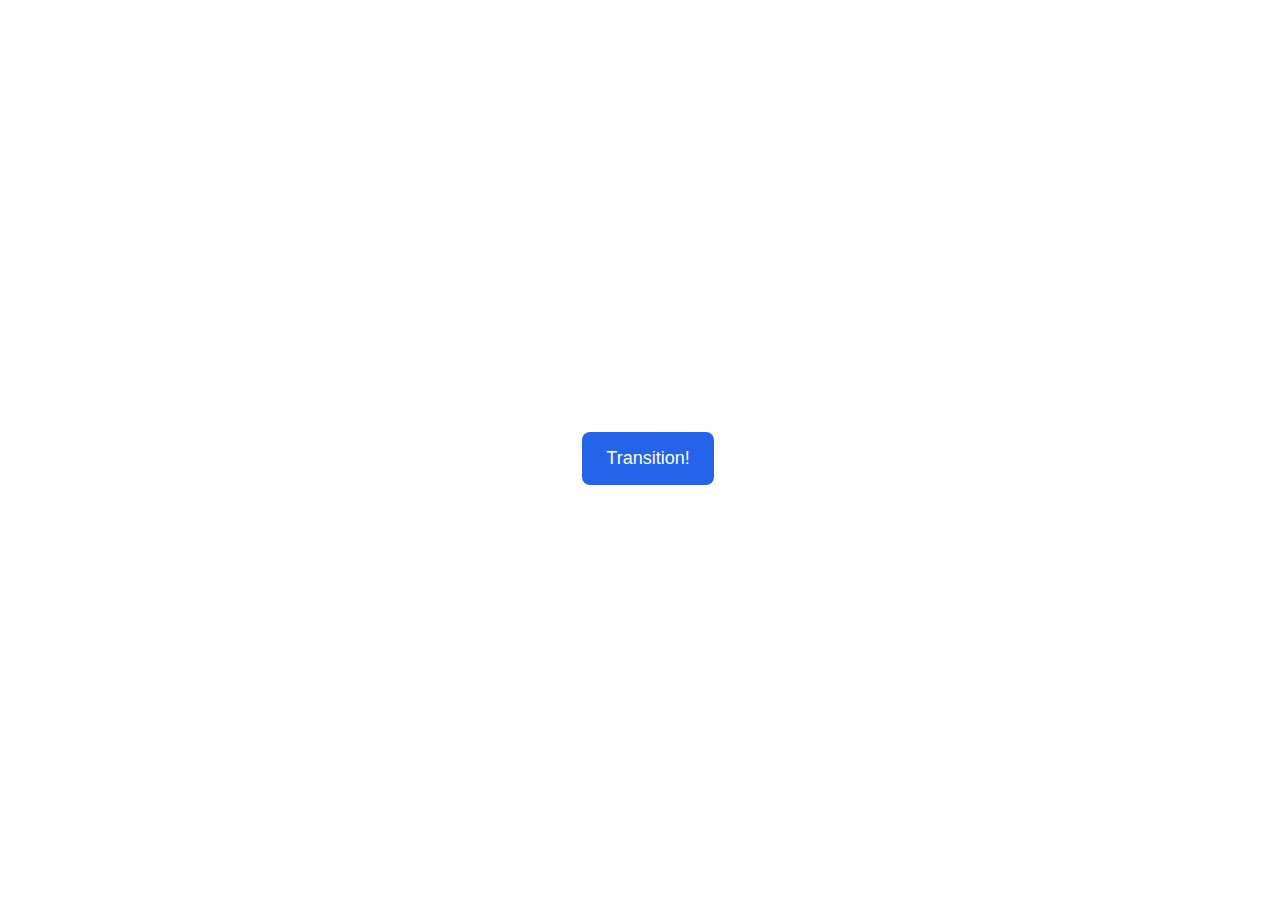
<file: animation/01-button-hover/index.html>
<!DOCTYPE html>
<html lang="en">
  <head>
    <meta charset="UTF-8" />
    <meta http-equiv="X-UA-Compatible" content="IE=edge" />
    <meta name="viewport" content="width=device-width, initial-scale=1.0" />
    <title>Button Hover</title>
    <link rel="stylesheet" href="style.css" />
  </head>
  <body>
    <div id="transition-container">
      <button>Transition!</button>
    </div>
  </body>
</html>
</file>
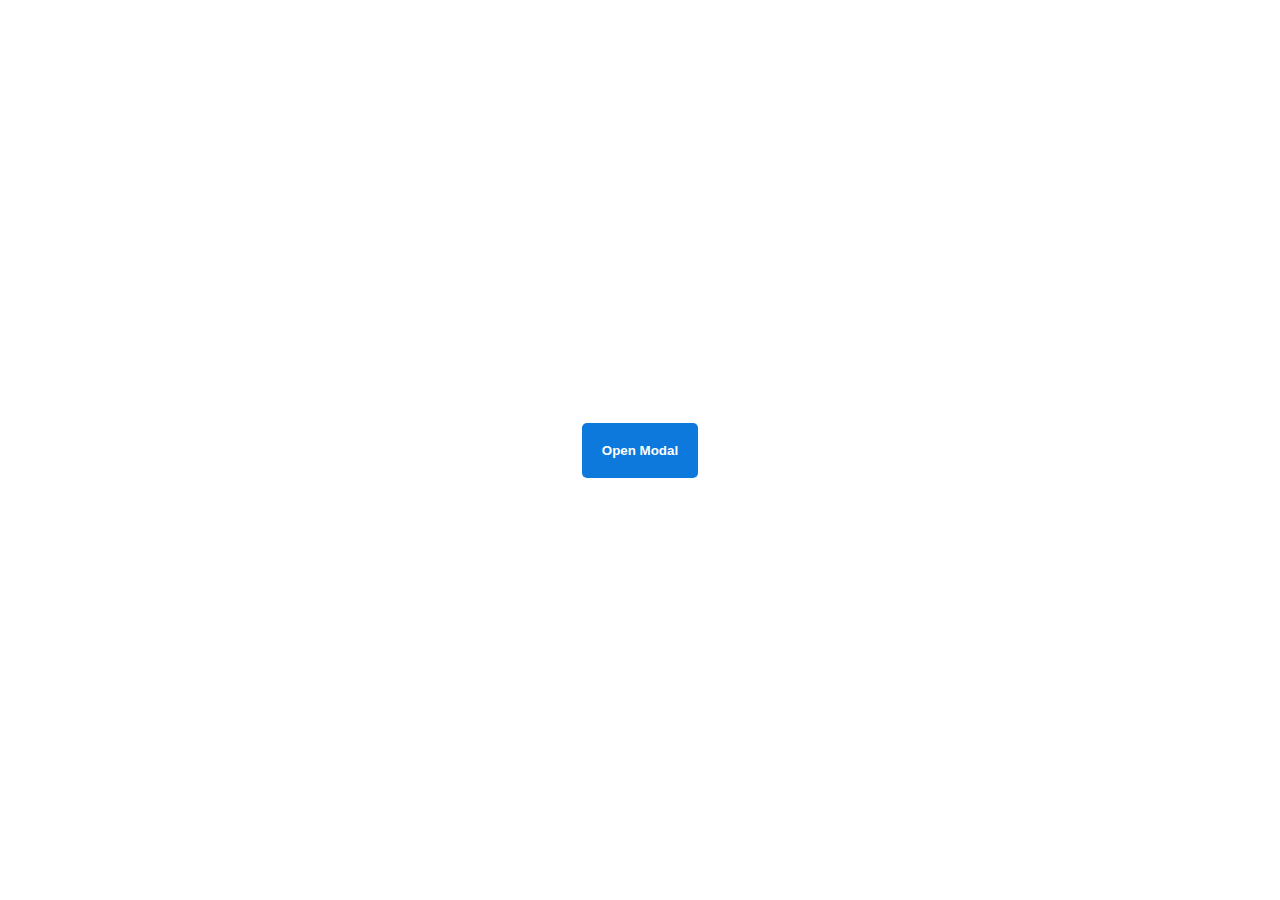
<file: animation/02-pop-up/index.html>
<!DOCTYPE html>
<html lang="en">
  <head>
    <meta charset="UTF-8" />
    <meta http-equiv="X-UA-Compatible" content="IE=edge" />
    <meta name="viewport" content="width=device-width, initial-scale=1.0" />
    <title>Popup</title>
    <link rel="stylesheet" href="style.css" />
  </head>
  <body>
    <div class="backdrop"></div>
    <div class="popup-modal">
      <h1>Look at me!</h1>
      <p>I'm a pop up dialog!</p>
      <button id="close-modal">Close Modal</button>
    </div>
    <div class="button-container">
      <button id="trigger-modal">Open Modal</button>
    </div>
    <script src="script.js"></script>
  </body>
</html>
</file>
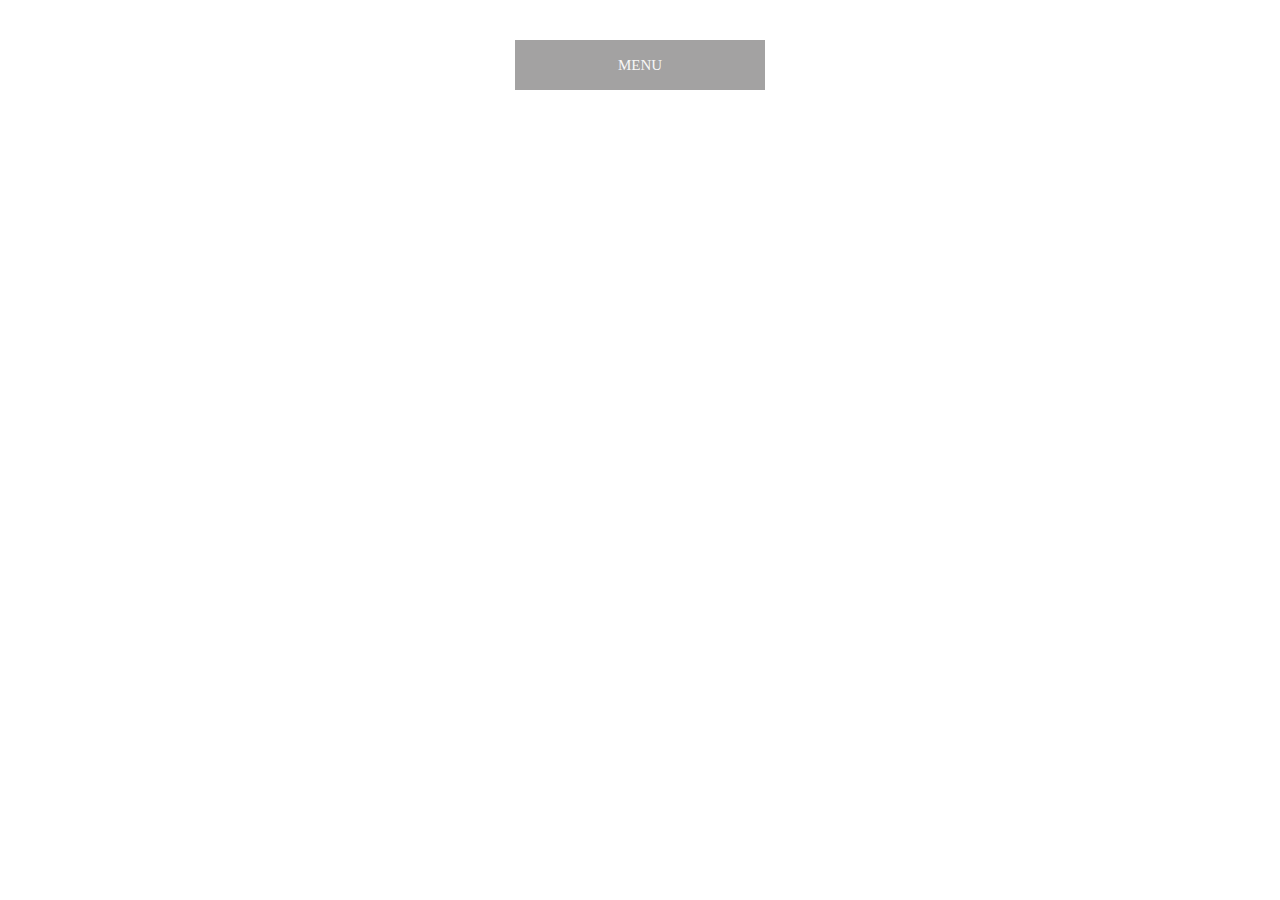
<file: animation/03-dropdown-menu/index.html>
<!DOCTYPE html>
<html lang="en">
  <head>
    <meta charset="UTF-8" />
    <meta http-equiv="X-UA-Compatible" content="IE=edge" />
    <meta name="viewport" content="width=device-width, initial-scale=1.0" />
    <title>Dropdown Menu</title>
    <link rel="stylesheet" href="style.css" />
  </head>
  <body>
    <div class="dropdown-container">
        <div class="menu-title">MENU</div>
        <ul class="dropdown-menu">
            <li>ITEM 1</li>
            <li>ITEM 2</li>
            <li>ITEM 3</li>
            <li>ITEM 4</li>
            <li>ITEM 5</li>
        </ul>
    </div>
    <script src="script.js"></script>
  </body>
</html>
</file>
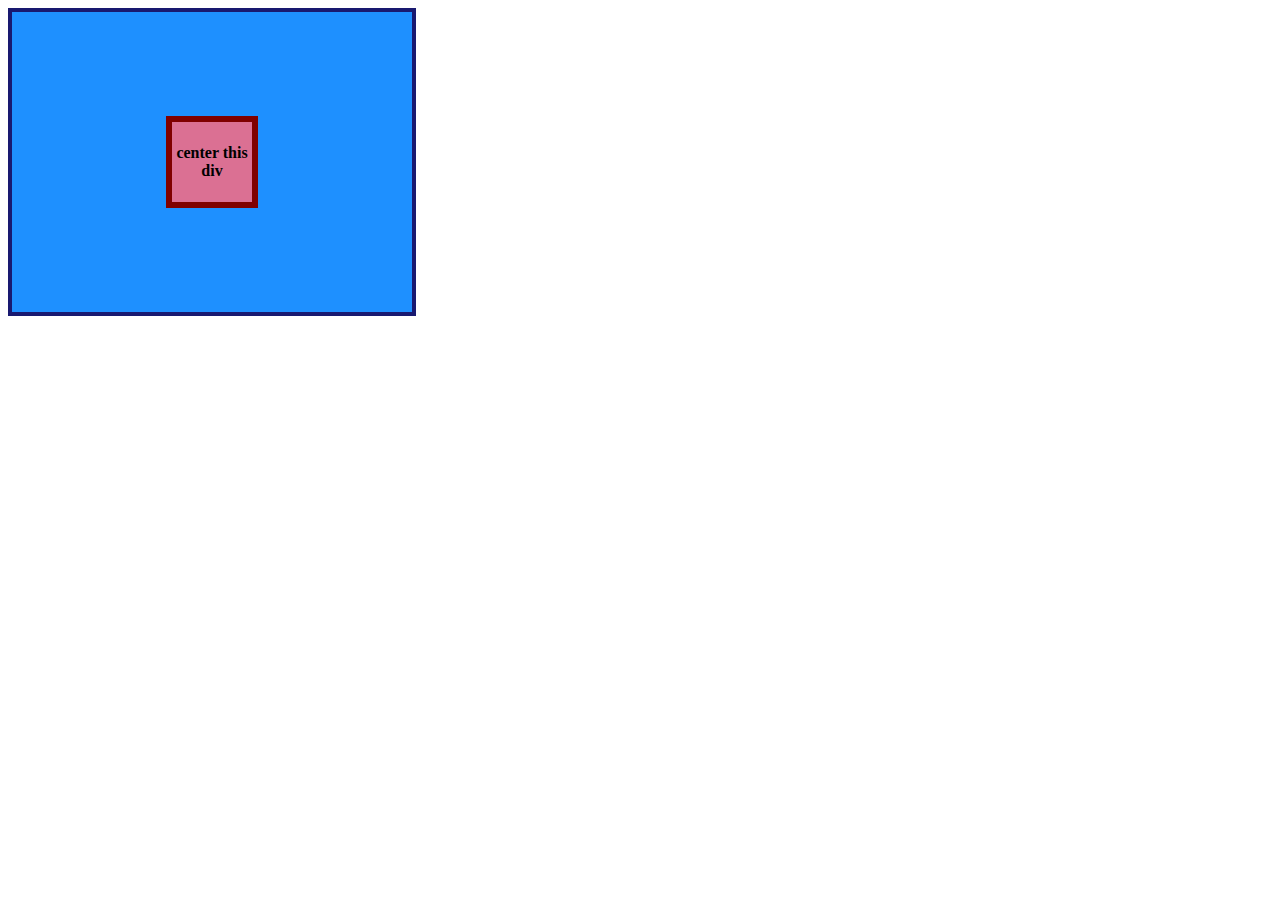
<file: flex/01-flex-center/index.html>
<!DOCTYPE html>
<html lang="en">
  <head>
    <meta charset="UTF-8">
    <meta http-equiv="X-UA-Compatible" content="IE=edge">
    <meta name="viewport" content="width=device-width, initial-scale=1.0">
    <title>CENTER THIS DIV</title>
    <link rel="stylesheet" href="style.css">
  </head>
  <body>
    <div class="container">
      <div class="box">center this div</div>
    </div>
  </body>
</html>
</file>
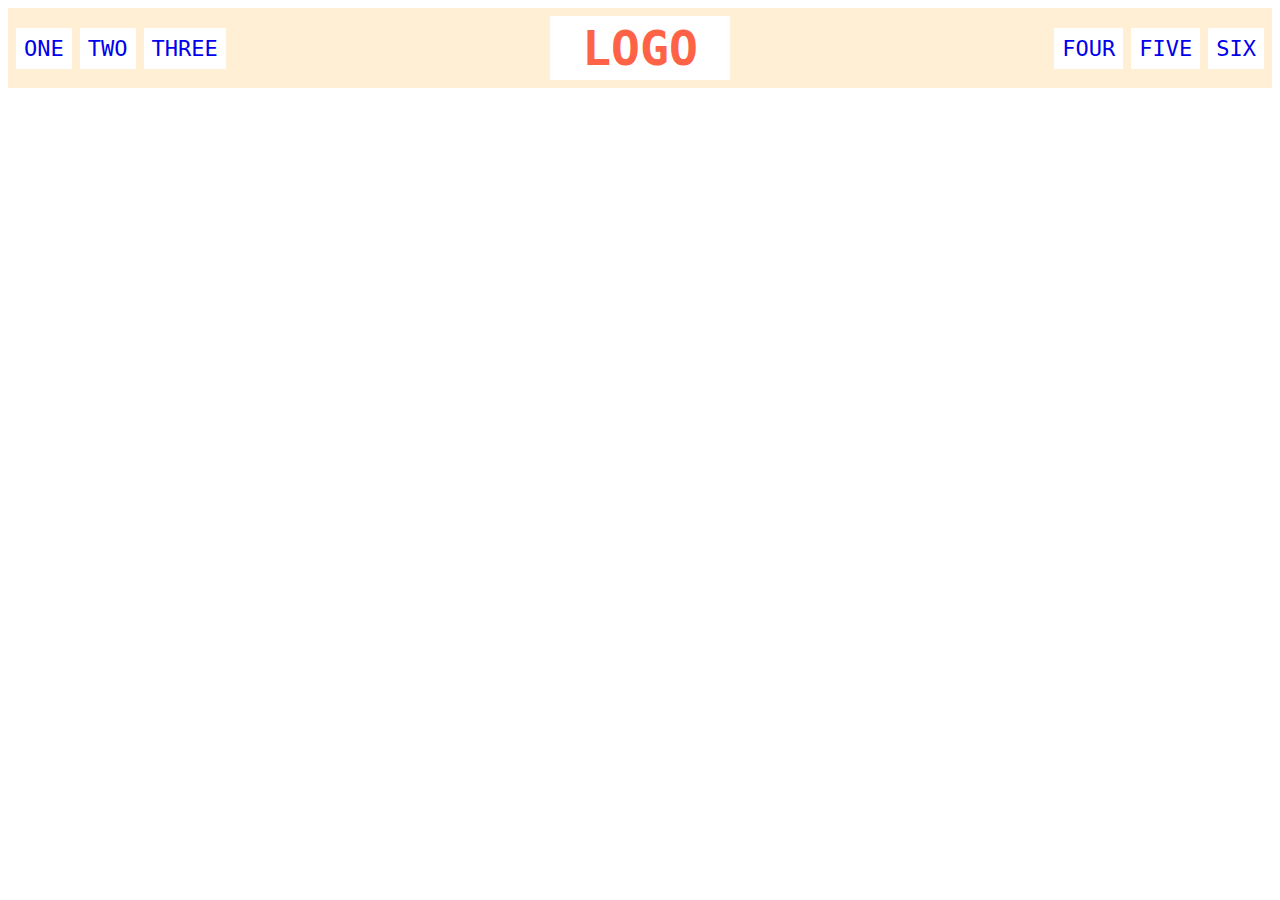
<file: flex/02-flex-header/index.html>
<!DOCTYPE html>
<html lang="en">
  <head>
    <meta charset="UTF-8">
    <meta http-equiv="X-UA-Compatible" content="IE=edge">
    <meta name="viewport" content="width=device-width, initial-scale=1.0">
    <title>Flex Header</title>
    <link rel="stylesheet" href="style.css">
  </head>
  <body>
    <div class="header">
      <div class="left-links">
        <ul>
          <li><a href="#">ONE</a></li>
          <li><a href="#">TWO</a></li>
          <li><a href="#">THREE</a></li>
        </ul>
      </div>
      <div class="logo">LOGO</div>
      <div class="right-links">
        <ul>
          <li><a href="#">FOUR</a></li>
          <li><a href="#">FIVE</a></li>
          <li><a href="#">SIX</a></li>
        </ul>
      </div>
    </div>
  </body>
</html>
</file>
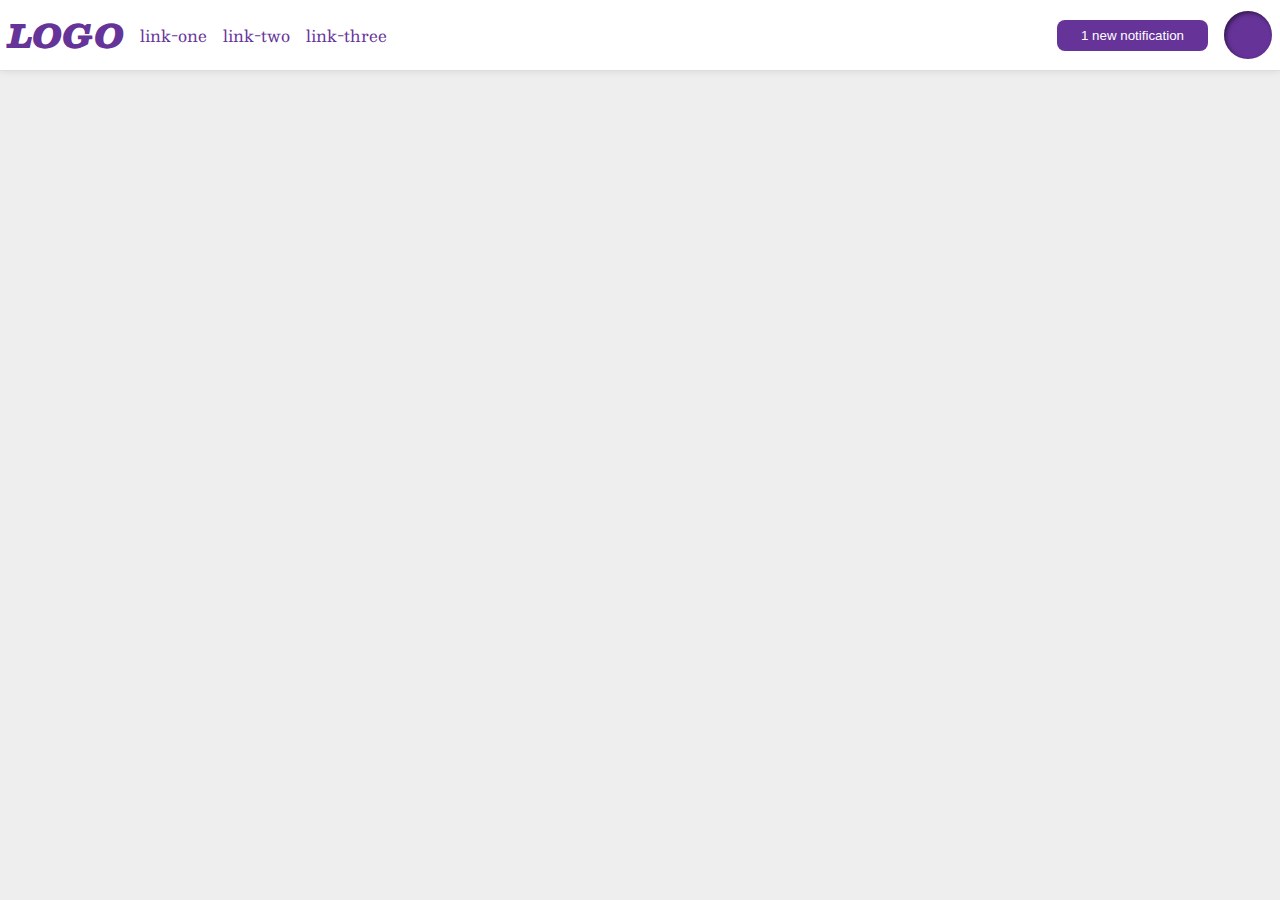
<file: flex/03-flex-header-2/index.html>
<!DOCTYPE html>
<html lang="en">
  <head>
    <meta charset="UTF-8">
    <meta http-equiv="X-UA-Compatible" content="IE=edge">
    <meta name="viewport" content="width=device-width, initial-scale=1.0">
    <title>Flex Header 2</title>
    <link rel="stylesheet" href="style.css">
  </head>
  <body>
    <div class="header">
      <div class = "left-side">
        <div class="logo">
          LOGO
        </div>
        <ul class="links">
          <li><a href="google.com">link-one</a></li>
          <li><a href="google.com">link-two</a></li>
          <li><a href="google.com">link-three</a></li>
        </ul>
      </div>
      <div class = "right-side">
        <button class="notifications">
          1 new notification
        </button>
        <div class="profile-image"></div>
      </div>
    </div>
  </body>
</html>
</file>
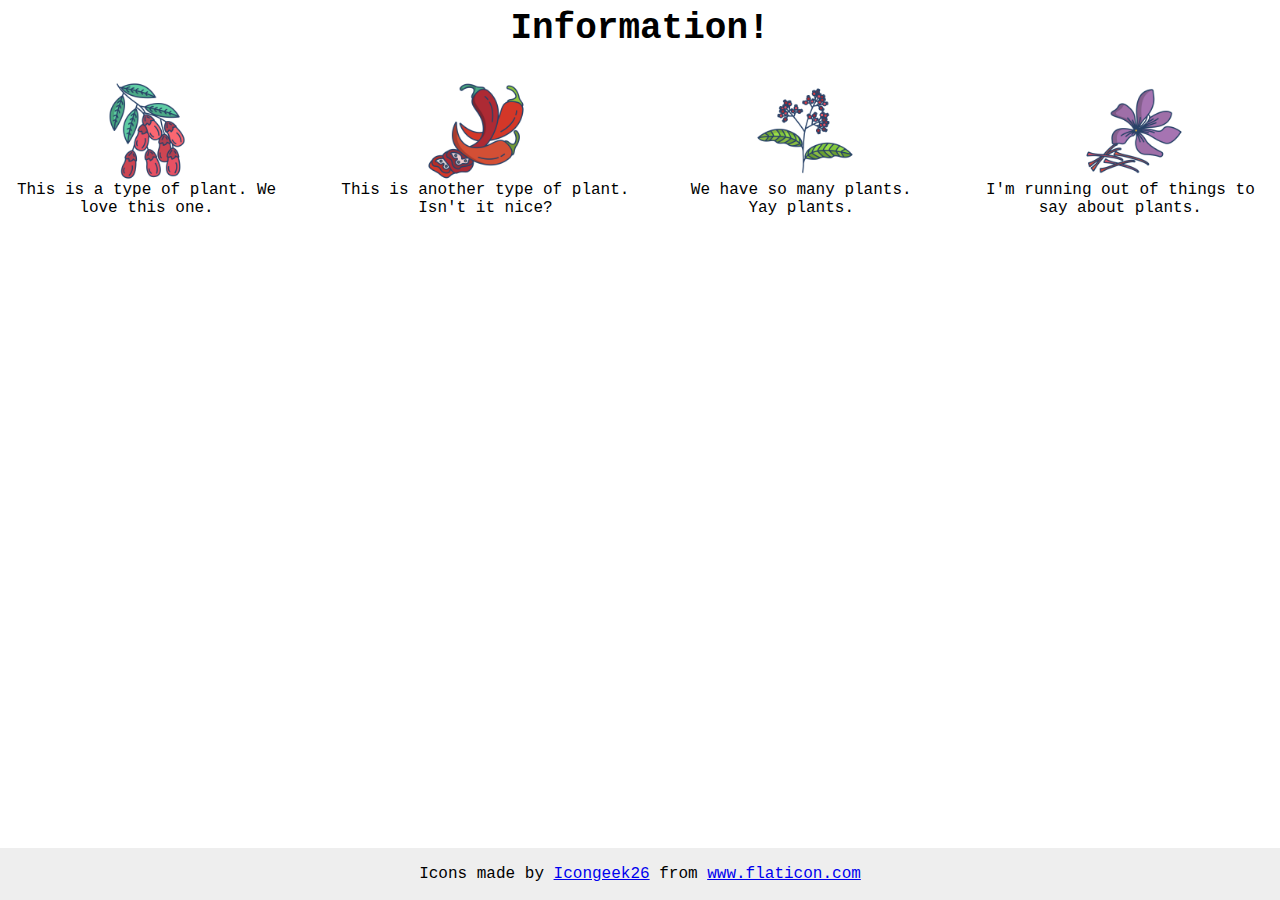
<file: flex/04-flex-information/index.html>
<!DOCTYPE html>
<html lang="en">
  <head>
    <meta charset="UTF-8">
    <meta http-equiv="X-UA-Compatible" content="IE=edge">
    <meta name="viewport" content="width=device-width, initial-scale=1.0">
    <title>Information</title>
    <link rel="stylesheet" href="style.css">
  </head>
  <body>
    <div class="title">Information!</div>
      <div class = "all-image">
        <img src="./images/barberry.png" alt="barberry">
        <img src="./images/chilli.png" alt="chili">
        <img src="./images/pepper.png" alt="pepper">
        <img src="./images/saffron.png" alt="saffron">
      </div>
      <div class = "all-text">
        <div class="text">This is a type of plant. We love this one.</div>
        <div class="text">This is another type of plant. Isn't it nice?</div>
        <div class="text">We have so many plants. Yay plants.</div>
        <div class="text">I'm running out of things to say about plants.</div>
      </div>
    <!-- disregard this section, it's here to give attribution to the creator of these icons -->
    <div class="footer">
      <div>Icons made by <a href="https://www.flaticon.com/authors/icongeek26" title="Icongeek26">Icongeek26</a> from <a href="https://www.flaticon.com/" title="Flaticon">www.flaticon.com</a></div>
    </div>
  </body>
</html>
</file>
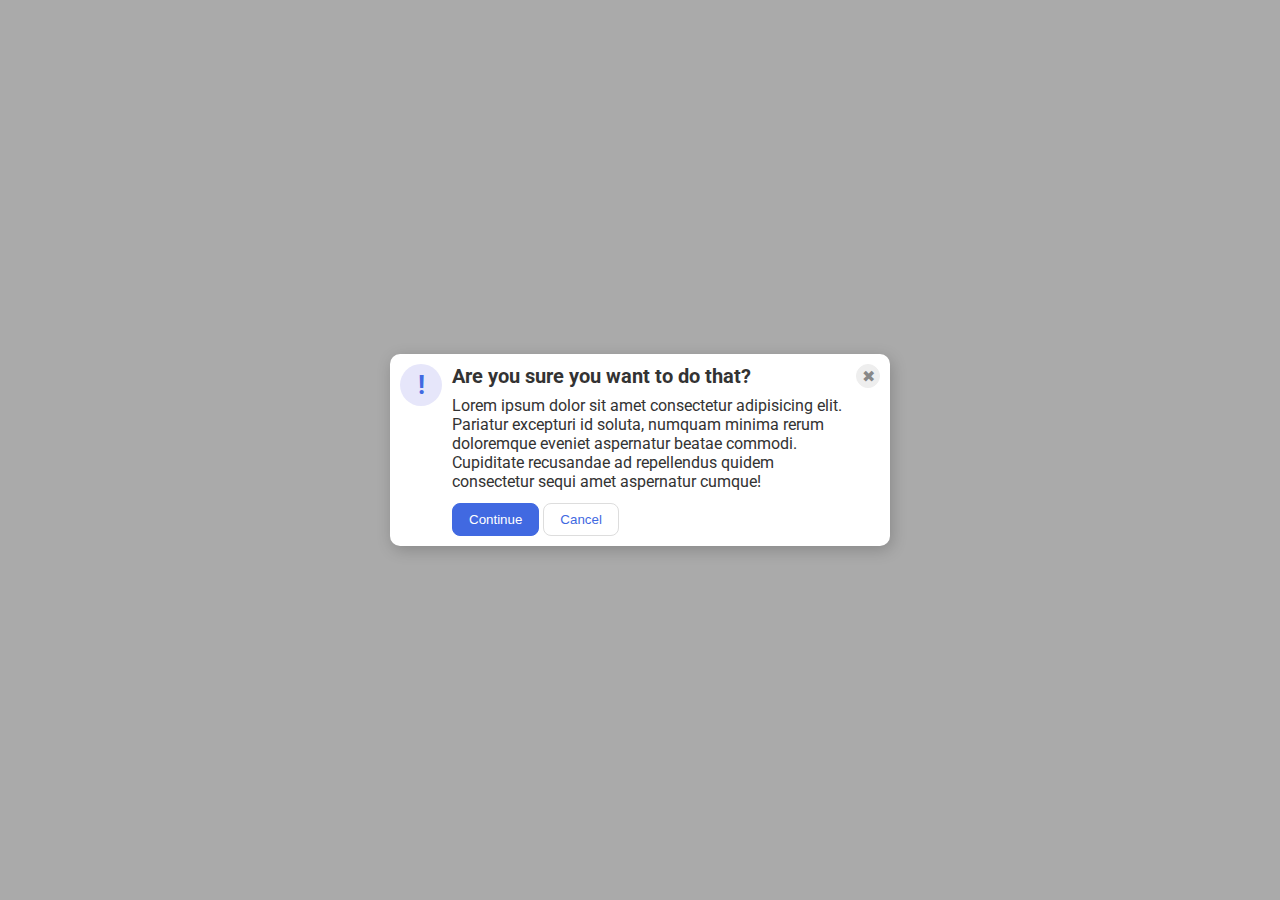
<file: flex/05-flex-modal/index.html>
<!DOCTYPE html>
<html lang="en">
  <head>
    <meta charset="UTF-8">
    <meta http-equiv="X-UA-Compatible" content="IE=edge">
    <meta name="viewport" content="width=device-width, initial-scale=1.0">
    <link rel="stylesheet" href="style.css">
    <title>Modal</title>
  </head>
  <body>
    <div class="modal">
      <div class="icon">!</div>
      <div class = "middle-group">
        <div class="header">Are you sure you want to do that?</div>
        <div class="text">Lorem ipsum dolor sit amet consectetur adipisicing elit. Pariatur excepturi id soluta, numquam minima rerum doloremque eveniet aspernatur beatae commodi. Cupiditate recusandae ad repellendus quidem consectetur sequi amet aspernatur cumque!</div>
        <button class="continue">Continue</button>
        <button class="cancel">Cancel</button>
      </div>
      <button class="close-button">✖</button>
    </div>
  </body>
</html>
</file>
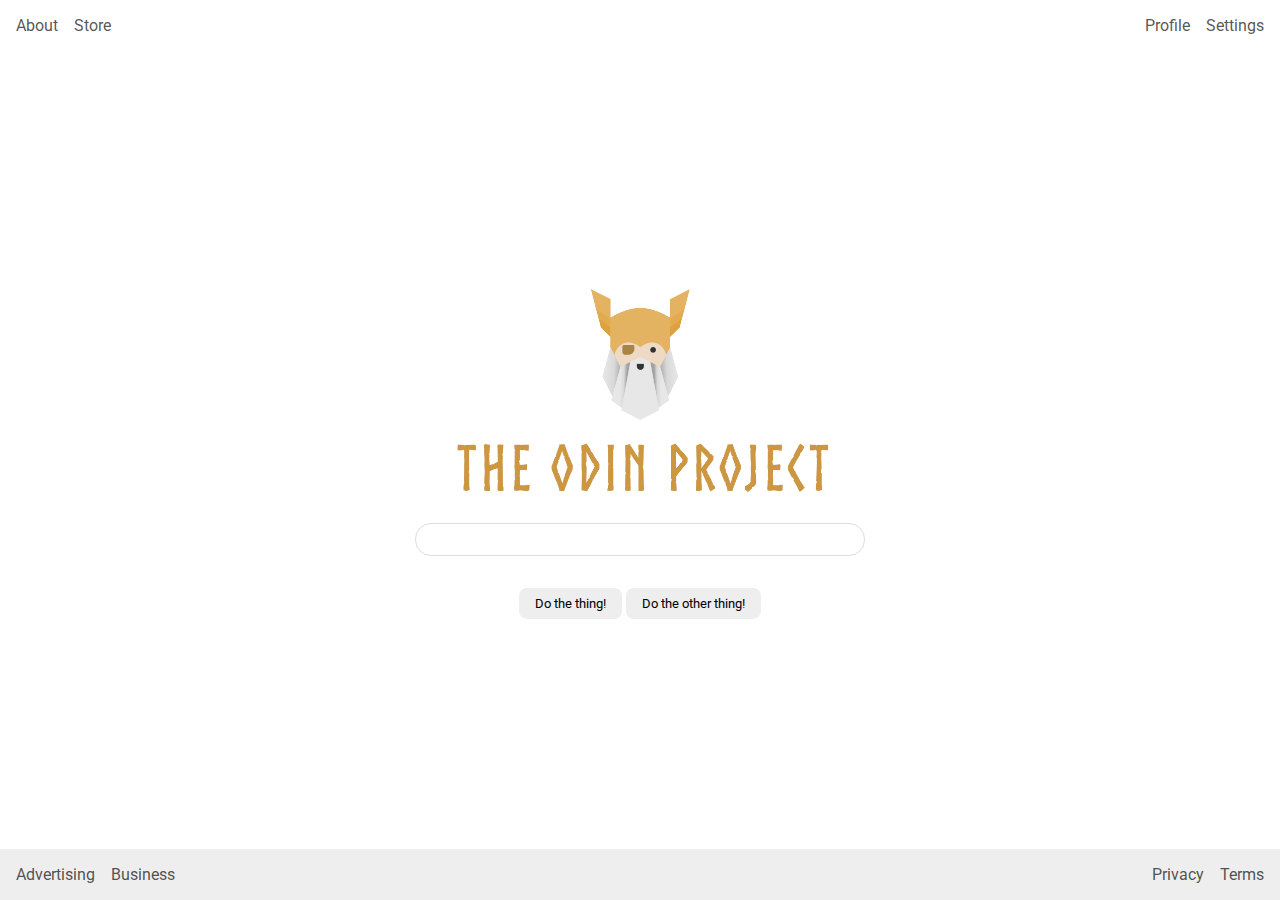
<file: flex/06-flex-layout/index.html>
<!DOCTYPE html>
<html lang="en">
  <head>
    <meta charset="UTF-8">
    <meta http-equiv="X-UA-Compatible" content="IE=edge">
    <meta name="viewport" content="width=device-width, initial-scale=1.0">
    <title>LAYOUT</title>
    <link rel="stylesheet" href="./style.css">
  </head>
  <body>
    <div class="header">
      <ul class="left-links">
        <li><a href="#">About</a></li>
        <li><a href="#">Store</a></li>
      </ul>
      <ul class="right-links">
        <li><a href="#">Profile</a></li>
        <li><a href="#">Settings</a></li>
      </ul>
    </div>
    <div class="content">
      <img src="./logo.png" alt="Project logo. Represents odin with the project name.">
      <div class="input">
        <input type="text">
      </div>
      <div class="buttons">
        <button>Do the thing!</button>
        <button>Do the other thing!</button>
      </div>
    </div>
    <div class="footer">
      <ul class="left-links">
        <li><a href="#">Advertising</a></li>
        <li><a href="#">Business</a></li>
      </ul>
      <ul class="right-links">
        <li><a href="#">Privacy</a></li>
        <li><a href="#">Terms</a></li>
      </ul>
    </div>
  </body>
</html>
</file>
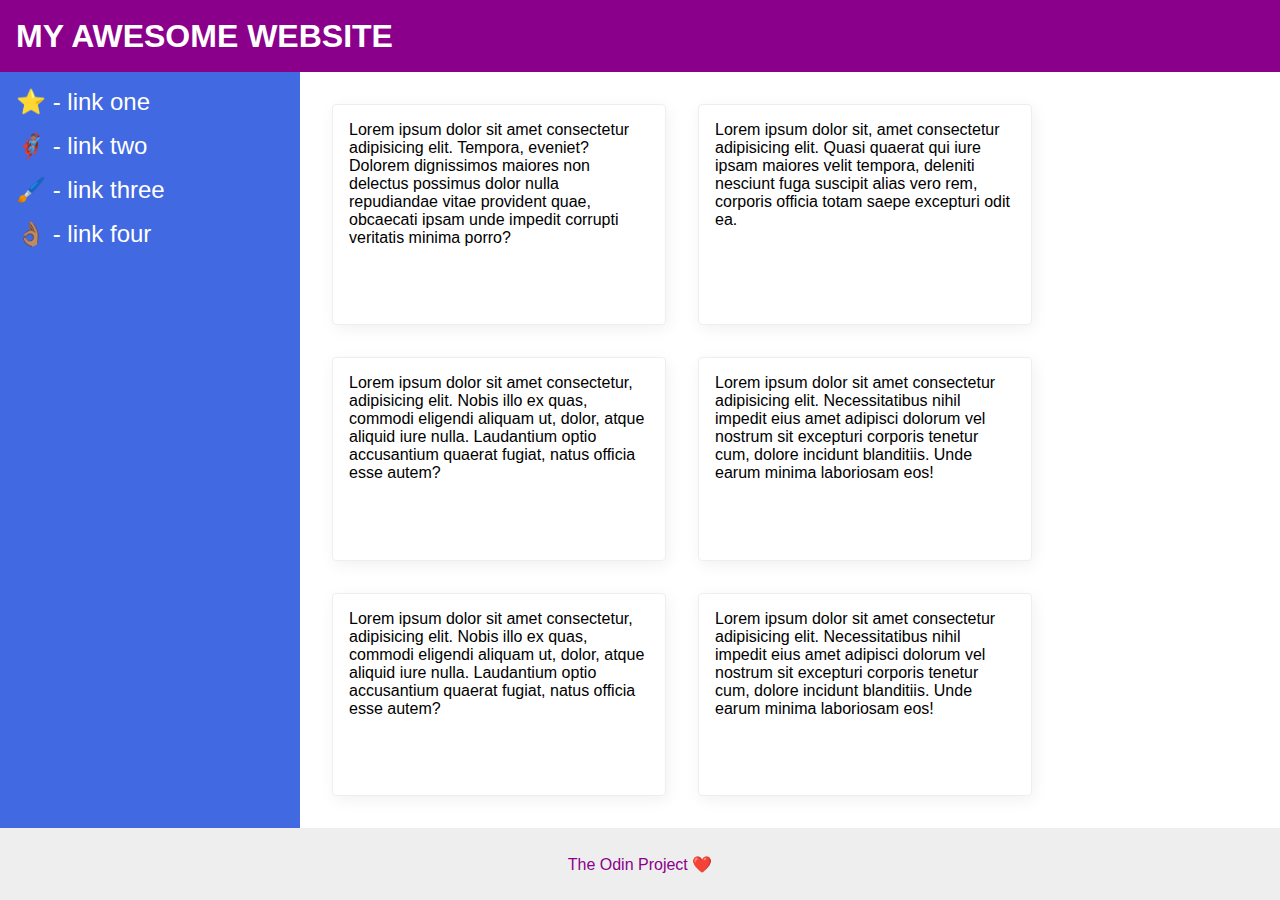
<file: flex/07-flex-layout-2/index.html>
<!DOCTYPE html>
<html lang="en">
  <head>
    <meta charset="UTF-8">
    <meta http-equiv="X-UA-Compatible" content="IE=edge">
    <meta name="viewport" content="width=device-width, initial-scale=1.0">
    <title>The Holy Grail</title>
    <link rel="stylesheet" href="style.css">
  </head>
  <body>
    <div class="header">
      MY AWESOME WEBSITE
    </div>
    <div class = "middle">
      <div class="sidebar">
        <ul>
          <li><a href="#">⭐ - link one</a></li>
          <li><a href="#">🦸🏽‍♂️ - link two</a></li>
          <li><a href="#">🖌️ - link three</a></li>
          <li><a href="#">👌🏽 - link four</a></li>
        </ul>
      </div>

      <div class = "cards">
        <div class="card">Lorem ipsum dolor sit amet consectetur adipisicing elit. Tempora, eveniet? Dolorem dignissimos maiores non delectus possimus dolor nulla repudiandae vitae provident quae, obcaecati ipsam unde impedit corrupti veritatis minima porro?</div>
        <div class="card">Lorem ipsum dolor sit, amet consectetur adipisicing elit. Quasi quaerat qui iure ipsam maiores velit tempora, deleniti nesciunt fuga suscipit alias vero rem, corporis officia totam saepe excepturi odit ea.</div>
        <div class="card">Lorem ipsum dolor sit amet consectetur, adipisicing elit. Nobis illo ex quas, commodi eligendi aliquam ut, dolor, atque aliquid iure nulla. Laudantium optio accusantium quaerat fugiat, natus officia esse autem?</div>
        <div class="card">Lorem ipsum dolor sit amet consectetur adipisicing elit. Necessitatibus nihil impedit eius amet adipisci dolorum vel nostrum sit excepturi corporis tenetur cum, dolore incidunt blanditiis. Unde earum minima laboriosam eos!</div>
        <div class="card">Lorem ipsum dolor sit amet consectetur, adipisicing elit. Nobis illo ex quas, commodi eligendi aliquam ut, dolor, atque aliquid iure nulla. Laudantium optio accusantium quaerat fugiat, natus officia esse autem?</div>
        <div class="card">Lorem ipsum dolor sit amet consectetur adipisicing elit. Necessitatibus nihil impedit eius amet adipisci dolorum vel nostrum sit excepturi corporis tenetur cum, dolore incidunt blanditiis. Unde earum minima laboriosam eos!</div>
      </div>
    </div>
    <div class="footer">
      The Odin Project ❤️
    </div>
  </body>
</html>
</file>
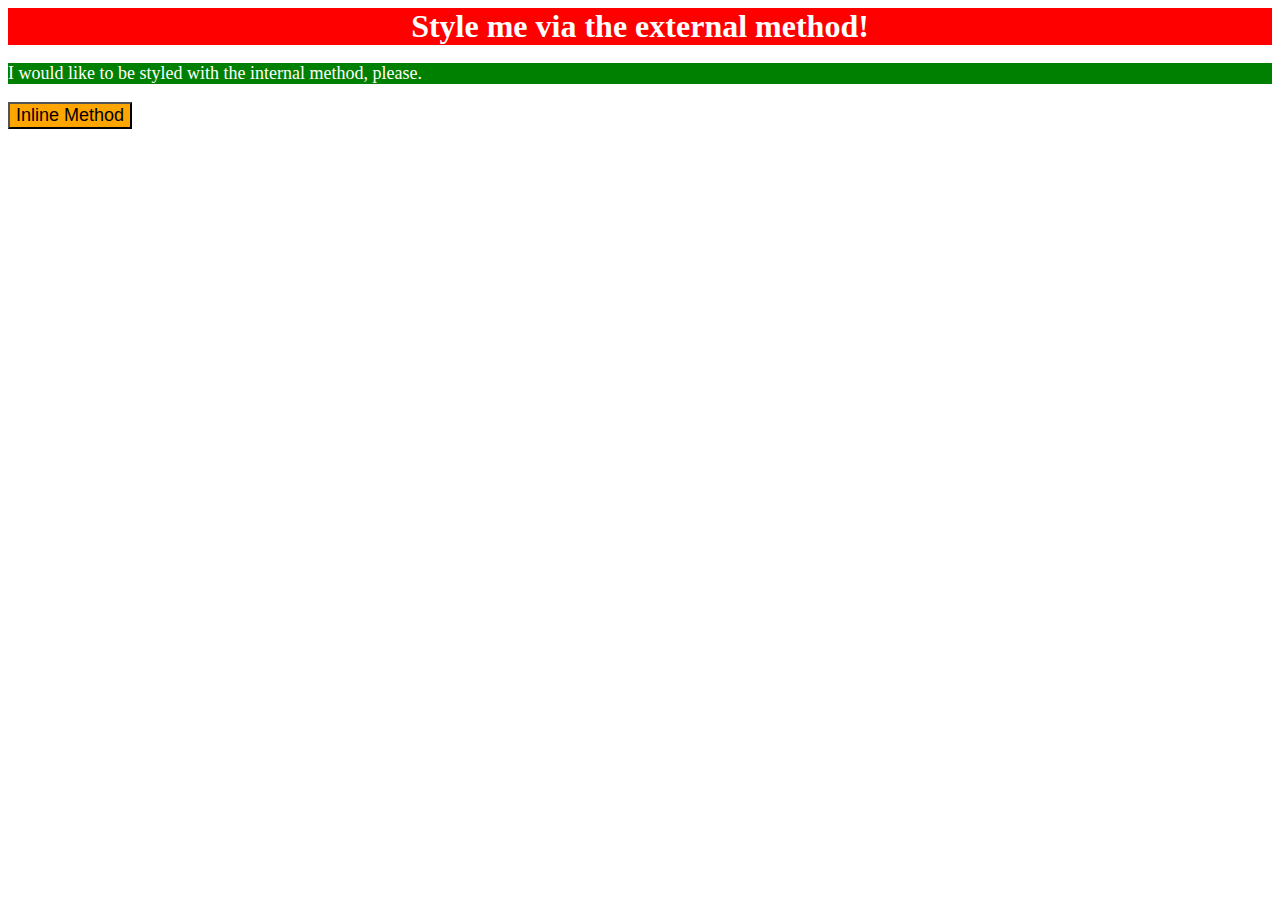
<file: foundations/01-css-methods/index.html>
<!DOCTYPE html>
<html lang="en">
  <head>
    <meta charset="UTF-8">
    <meta http-equiv="X-UA-Compatible" content="IE=edge">
    <meta name="viewport" content="width=device-width, initial-scale=1.0">
    <!-- External css examples -->
    <link rel="stylesheet" href="styles.css">
    <!-- Internal css example -->
    <style>
      p{
        background-color: green;
        color: white;
        font-size: 18px;
      }
    </style>
    <title>Methods for Adding CSS</title>
  </head>
  <body>
    <div>Style me via the external method!</div>
    <p>I would like to be styled with the internal method, please.</p>
    <!-- Inline css example -->
    <button style = "background-color: orange; font-size: 18px;">Inline Method</button>
  </body>
</html>
</file>
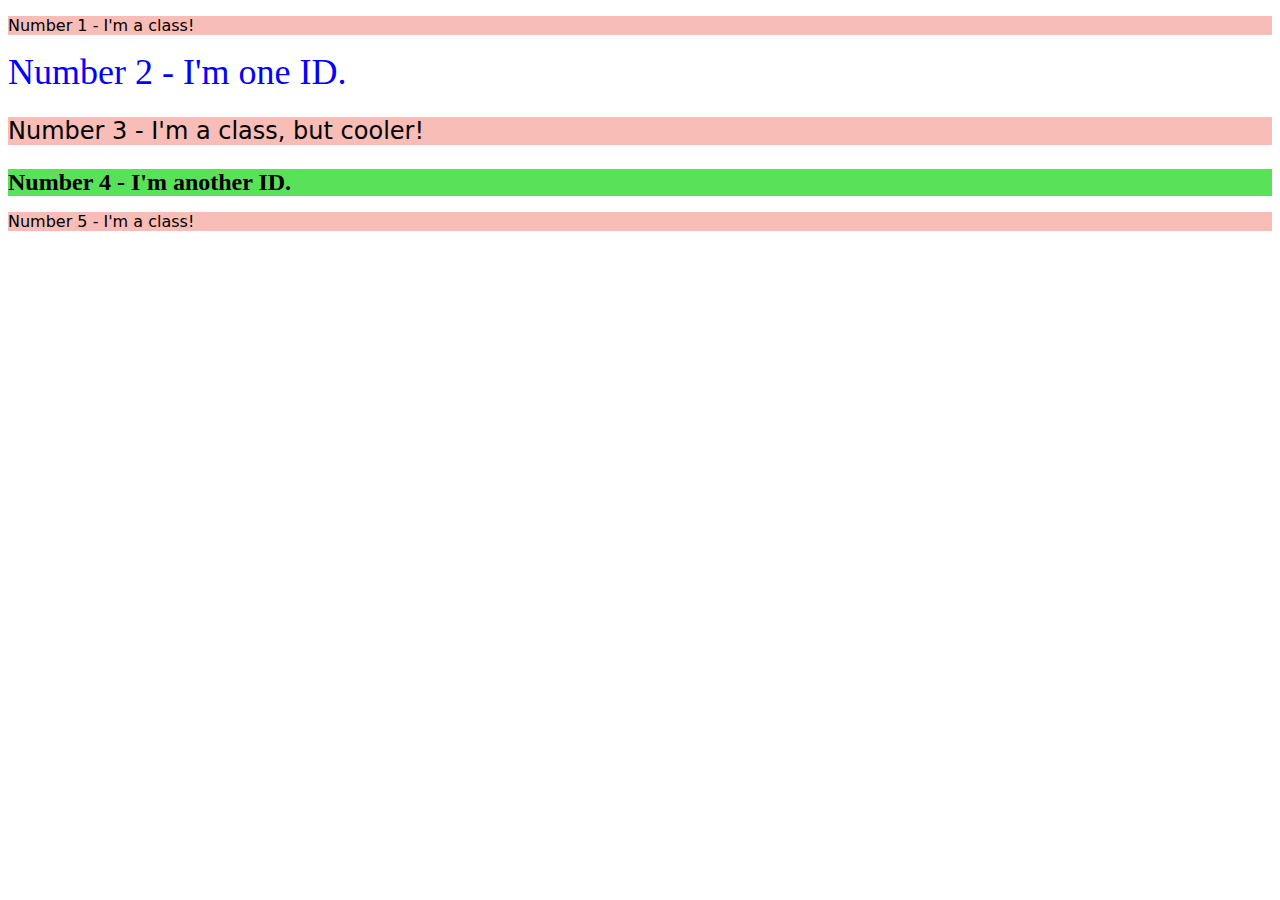
<file: foundations/02-class-id-selectors/index.html>
<!DOCTYPE html>
<html lang="en">
  <head>
    <meta charset="UTF-8">
    <meta http-equiv="X-UA-Compatible" content="IE=edge">
    <meta name="viewport" content="width=device-width, initial-scale=1.0">
    <title>Class and ID Selectors</title>
    <link rel="stylesheet" href="style.css">
  </head>
  <body>
    <p class = "salmon">Number 1 - I'm a class!</p>
    <div id = "id-one">Number 2 - I'm one ID.</div>
    <p class = "salmon large">Number 3 - I'm a class, but cooler!</p>
    <div id = "id-two" class = "large">Number 4 - I'm another ID.</div>
    <p class = "salmon">Number 5 - I'm a class!</p>
  </body>
</html>
</file>
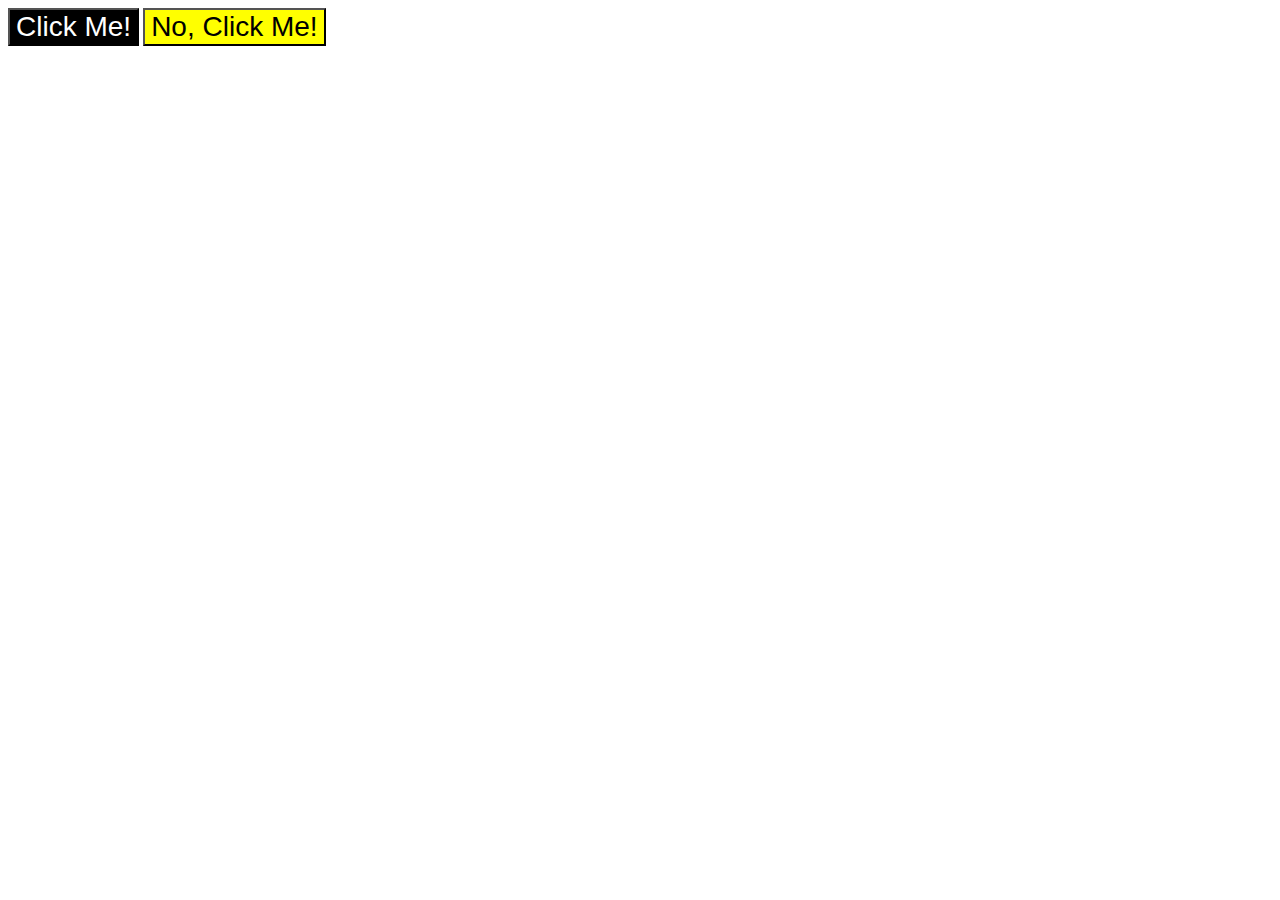
<file: foundations/03-grouping-selectors/index.html>
<!DOCTYPE html>
<html lang="en">
  <head>
    <meta charset="UTF-8">
    <meta http-equiv="X-UA-Compatible" content="IE=edge">
    <meta name="viewport" content="width=device-width, initial-scale=1.0">
    <title>Grouping Selectors</title>
    <link rel="stylesheet" href="style.css">
  </head>
  <body>
    <button class = "button1">Click Me!</button>
    <button class = "button2">No, Click Me!</button>
  </body>
</html>
</file>
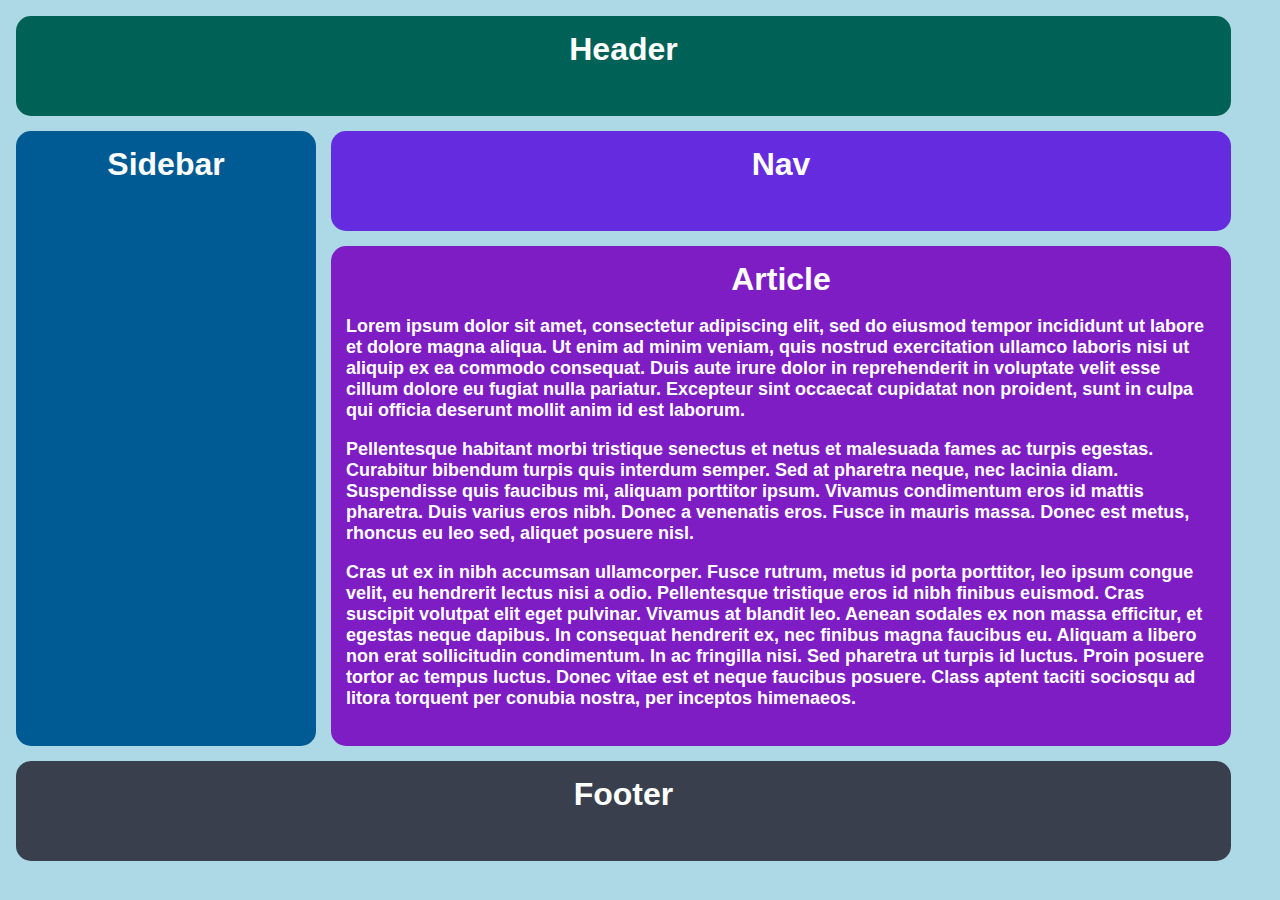
<file: grid/01-grid-layout-1/index.html>
<!DOCTYPE html>
<html lang="en">

<head>
  <meta charset="UTF-8">
  <meta http-equiv="X-UA-Compatible" content="IE=edge">
  <meta name="viewport" content="width=device-width, initial-scale=1.0">
  <title>The Holy Grail</title>
  <link rel="stylesheet" href="style.css">
</head>

<body>
  <div class="container">
    <div class="header">Header</div>
    <div class="sidebar">Sidebar</div>
    <div class="nav">Nav</div>
    <div class="article">Article
      <p>Lorem ipsum dolor sit amet, consectetur adipiscing elit, sed do eiusmod tempor incididunt ut labore et dolore
        magna aliqua. Ut enim ad minim veniam, quis nostrud exercitation ullamco laboris nisi ut aliquip ex ea commodo
        consequat. Duis aute irure dolor in reprehenderit in voluptate velit esse cillum dolore eu fugiat nulla
        pariatur. Excepteur sint occaecat cupidatat non proident, sunt in culpa qui officia deserunt mollit anim id est
        laborum.</p>
      <p>Pellentesque habitant morbi tristique senectus et netus et malesuada fames ac turpis egestas. Curabitur
        bibendum turpis quis interdum semper. Sed at pharetra neque, nec lacinia diam. Suspendisse quis faucibus mi,
        aliquam porttitor ipsum. Vivamus condimentum eros id mattis pharetra. Duis varius eros nibh. Donec a venenatis
        eros. Fusce in mauris massa. Donec est metus, rhoncus eu leo sed, aliquet posuere nisl.</p>
      <p>Cras ut ex in nibh accumsan ullamcorper. Fusce rutrum, metus id porta porttitor, leo ipsum congue velit, eu
        hendrerit lectus nisi a odio. Pellentesque tristique eros id nibh finibus euismod. Cras suscipit volutpat elit
        eget pulvinar. Vivamus at blandit leo. Aenean sodales ex non massa efficitur, et egestas neque dapibus. In
        consequat hendrerit ex, nec finibus magna faucibus eu. Aliquam a libero non erat sollicitudin condimentum. In ac
        fringilla nisi. Sed pharetra ut turpis id luctus. Proin posuere tortor ac tempus luctus. Donec vitae est et
        neque faucibus posuere. Class aptent taciti sociosqu ad litora torquent per conubia nostra, per inceptos
        himenaeos.</p>
    </div>
    <div class="footer">Footer</div>
  </div>
</body>

</html>
</file>
<file: animation/01-button-hover/style.css>
#transition-container {
  width: 100vw;
  height: 100vh;
  display: flex;
  flex-direction: column;
  justify-content: center;
  align-items: center;
  font-family: Arial, sans-serif;
}

button {
  border-radius: 8px;
  border: none;
  background-color: #2563eb;
  color: white;
  font-size: 18px;
  padding: 16px 24px;
  text-align: center;
}
</file>
<file: animation/02-pop-up/style.css>
* {
  padding: 0;
  margin: 0;
}

body {
  overflow: hidden;
}

.button-container {
  width: 100vw;
  height: 100vh;
  background-color: #ffffff;
  opacity: 100%;
  display: flex;
  align-items: center;
  justify-content: center;
}

button {
  padding: 20px;
  color: #ffffff;
  background-color: #0e79dd;
  border: none;
  border-radius: 5px;
  font-weight: 600;
}

.popup-modal {
  padding: 32px 64px;
  background-color: white;
  border: 1px solid black;
  border-radius: 10px;
  position: fixed;
  top: 50%;
  left: 50%;
  transform-origin: center;
  transform: translate(-50%, -50%);
  pointer-events: none;
  opacity: 0%;
  text-align: center;
}

.popup-modal p {
  margin-bottom: 24px;
}

.backdrop {
  pointer-events: none;
  position: fixed;
  inset: 0;
  background: #000;
  opacity: 0%;
}

.popup-modal.show {
  opacity: 100%;
  pointer-events: all;
}

.backdrop.show {
  opacity: 30%;
}
</file>
<file: animation/03-dropdown-menu/style.css>
.dropdown-container {
  max-width: 250px;
  margin: 40px auto;
  text-align: center;
  line-height: 50px;
  font-size: 15px;
  color: rgb(247, 247, 247);
  cursor: pointer;
}

.menu-title {
  background-color: rgb(163, 162, 162);
}

.dropdown-menu {
  list-style: none;
  padding: 0;
  margin: 0;
  background-color: rgb(99, 97, 97);

  display: none;
}

ul.dropdown-menu li:hover {
  background: rgb(47, 46, 46);
}

.visible {
  display: block;
}
</file>
<file: flex/01-flex-center/style.css>
.container {
  background: dodgerblue;
  border: 4px solid midnightblue;
  width: 400px;
  height: 300px;
  display: flex;
  justify-content: center;
  align-items: center;
}

.box {
  background: palevioletred;
  font-weight: bold;
  text-align: center;
  border: 6px solid maroon;
  width: 80px;
  height: 80px;
  display: flex;
  justify-content: center;
  align-items: center;
}
</file>
<file: flex/02-flex-header/style.css>
.header  {
  font-family: monospace;
  background: papayawhip;
  padding: 8px;
  display: flex;
  align-items: center;
  justify-content: space-between;
}

.logo {
  font-size: 48px;
  font-weight: 900;
  color: tomato;
  background: white;
  padding: 4px 32px;
}

ul {
  /* this removes the dots on the list items*/
  list-style-type: none;
  display: flex;
  margin: 0;
  padding: 0;
  gap: 8px;
}

a {
  font-size: 22px;
  background: white;
  padding: 8px;
  /* this removes the line under the links */
  text-decoration: none;
}
</file>
<file: flex/03-flex-header-2/style.css>
/* this is some magical font-importing.  
you'll learn about it later. */
@import url('https://fonts.googleapis.com/css2?family=Besley:ital,wght@0,400;1,900&display=swap');

body {
  margin: 0;
  background: #eee;
  font-family: Besley, serif;
}

.header {
  background: white;
  border-bottom: 1px solid #ddd;
  box-shadow: 0 0 8px rgba(0,0,0,.1);
  /* border: 5px solid blue; */
  display: flex;
  align-items: center;
  justify-content: space-between;
  padding: 8px;
}

.profile-image {
  background: rebeccapurple;
  box-shadow: inset 2px 2px 4px rgba(0,0,0,.5);
  border-radius: 50%;
  width: 48px;
  height: 48px;
}

.logo {
  color: rebeccapurple;
  font-size: 32px;
  font-weight: 900;
  font-style: italic;
}

button {
  border: none;
  border-radius: 8px;
  background: rebeccapurple;
  color: white;
  padding: 8px 24px;
}

a {
  /* this removes the line under our links */
  text-decoration: none;
  color: rebeccapurple;
}

ul {
  list-style-type: none;
  display: flex;
  gap: 16px;
  margin: 0px;
  padding: 0px;
}

.left-side {
  /* border: 5px solid firebrick; */
  display: flex;
  align-items: center;
  gap: 16px;
}

.right-side {
  /* border: 5px solid firebrick; */
  display: flex;
  align-items: center;
  gap: 16px;
}

/* The above can be combined like so: */
/* .left, .right {
  display: flex;
  align-items: center;
  gap: 16px;
} */
</file>
<file: flex/04-flex-information/style.css>
body {
  font-family: 'Courier New', Courier, monospace;
  /* border: 5px solid firebrick; */
  text-align: center;
}

img {
  width: 100px;
  height: 100px;
  /* border: 5px solid rgb(34, 178, 53); */
}

.title {
  font-size: 36px;
  font-weight: 900;
  margin-bottom: 32px;
}

.all-image {
  display: flex;
  justify-content: space-around;
  gap: 52px;
}

.all-text {
  /* border: 5px solid blue; */
  display: flex;
  justify-content: space-around;
  gap: 52px;
}


/* do not edit this footer */
.footer {
  position: fixed;
  bottom: 0;
  left: 0;
  right: 0;
  height: 52px;
  display: flex;
  align-items: center;
  justify-content: center;
  background: #eee;
}
</file>
<file: flex/05-flex-modal/style.css>
@import url('https://fonts.googleapis.com/css2?family=Roboto:wght@400;700&display=swap');

html, body {
  height: 100%;
}

body {
  font-family: Roboto, sans-serif;
  margin: 0;
  background: #aaa;
  color: #333;
  display: flex;
  align-items: center;
  justify-content: center;
}

.modal {
  background: white;
  width: 480px;
  border-radius: 10px;
  box-shadow: 2px 4px 16px rgba(0,0,0,.2);
  padding: 10px;
  display: flex;
  justify-content: space-around;
  gap: 10px;
}

.icon {
  color: royalblue;
  font-size: 26px;
  font-weight: 700;
  background: lavender;
  width: 42px;
  height: 42px;
  border-radius: 50%;
  display: flex;
  align-items: center;
  justify-content: center;
  flex-shrink: 0;
}

.close-button {
  background: #eee;
  border-radius: 50%;
  color: #888;
  font-weight: 400;
  font-size: 16px;
  height: 24px;
  width: 24px;
  display: flex;
  align-items: center;
  justify-content: center;
  border: 1px solid #eee;
  padding: 0;
  flex-shrink: 0;
}

button {
  cursor: pointer;
  padding: 8px 16px;
  border-radius: 8px;
}

button.continue {
  background: royalblue;
  border: 1px solid royalblue;
  color: white;
}

button.cancel {
  background: white;
  border: 1px solid #ddd;
  color: royalblue;
}

.header {
  font-weight: bold;
  font-size: 20px;
  margin-bottom: 8px;
}

.text {
  margin-bottom: 12px;
}

/* ================================ My attempt is above ========================================= */
/* My method appears to have worked, but it is overly complicated compared to the minor changes they did. */
/* border: 5px solid firebrick; */

/* html, body {
  height: 100%;
}

body {
  font-family: Roboto, sans-serif;
  margin: 0;
  background: #aaa;
  color: #333;

  display: flex;
  align-items: center;
  justify-content: center;
}

.modal {
  background: white;
  width: 480px;
  border-radius: 10px;
  box-shadow: 2px 4px 16px rgba(0,0,0,.2);

  display: flex;
  gap: 16px;
  padding: 16px;

}

.icon {
  color: royalblue;
  font-size: 26px;
  font-weight: 700;
  background: lavender;
  width: 42px;
  height: 42px;
  border-radius: 50%;
  display: flex;
  align-items: center;
  justify-content: center;

  flex-shrink: 0;
}

.close-button {
  background: #eee;
  border-radius: 50%;
  color: #888;
  font-weight: 400;
  font-size: 16px;
  height: 24px;
  width: 24px;
  display: flex;
  align-items: center;
  justify-content: center;
  border: 1px solid #eee;
  padding: 0;
}

button {
  cursor: pointer;
  padding: 8px 16px;
  border-radius: 8px;
}

button.continue {
  background: royalblue;
  border: 1px solid royalblue;
  color: white;
}

button.cancel {
  background: white;
  border: 1px solid #ddd;
  color: royalblue;
}

.header {
  display: flex;
  align-items: center;
  justify-content: space-between;
  font-size: 18px;
  font-weight: 700;
  margin-bottom: 8px;

}

.text {
  margin-bottom: 16px;

} */
</file>
<file: flex/06-flex-layout/style.css>
@import url('https://fonts.googleapis.com/css2?family=Roboto:wght@400;700&display=swap');

body {
  height: 100vh;
  margin: 0;
  overflow: hidden;
  font-family: Roboto, sans-serif;
  display: flex;
  flex-direction: column;
}

img {
  width: 600px;
}

button {
  font-family: Roboto, sans-serif;
  border: none;
  border-radius: 8px;
  background: #eee;
  padding: 8px 16px;
}

input {
  border: 1px solid #ddd;
  border-radius: 16px;
  padding: 8px 24px;
  width: 400px;
  margin-bottom: 16px;
}

li {
  list-style-type: none;
}

a {
  text-decoration: none;
  color: rgba(0, 0, 0, 0.682);
}

.header, .footer {
  display: flex;
  justify-content: space-between;
  padding: 16px;
}

.footer {
  background: #eee;
}

.content {
  flex: 1;
  display: flex;
  align-items: center;
  justify-content: center;
  flex-direction: column;
  gap: 16px;
}

ul {
  display: flex;
  list-style: none;
  margin: 0;
  padding: 0;
  gap: 16px
}
</file>
<file: flex/07-flex-layout-2/style.css>
body {
  font-family: -apple-system, BlinkMacSystemFont, 'Segoe UI', Roboto, Oxygen, Ubuntu, Cantarell, 'Open Sans', 'Helvetica Neue', sans-serif;
  margin: 0;
  min-height: 100vh;

  display: flex;
  flex-direction: column;
}

.header {
  height: 72px;
  background: darkmagenta;
  color: white;

  font-size: 32px;
  font-weight: 900;
  display: flex;
  align-items: center;
  padding: 0 16px;
}

.footer {
  height: 72px;
  background: #eee;
  color: darkmagenta;

  display: flex;
  justify-content: center;
  align-items: center;
}

.middle {
  display: flex;
  flex: 1
}

.sidebar {
  min-width: 300px;
  background: royalblue;
  box-sizing: border-box;
  font-size: 24px;

  flex-shrink: 0;
  padding: 16px;
}

a {
  color: white;
  text-decoration: none;
  font-size: 24px;
}

ul { /* Have to remember to remove the margin and padding of the list */
  list-style-type: none;
  margin: 0;
  padding: 0;
}

li {
  margin-bottom: 16px;
}

.cards {
  padding: 16px;
  display: flex;
  flex-wrap: wrap;
}

.card {
  border: 1px solid #eee;
  box-shadow: 2px 4px 16px rgba(0,0,0,.06);
  border-radius: 4px;

  padding: 16px;
  margin: 16px;
  width: 300px;
}

/* Things I forgot: 
    Set a width for the cards that they will adhere by
    Set margin and padding on the list element to zero */
</file>
<file: foundations/01-css-methods/styles.css>
div {
    background-color: red;
    color: white;
    font-size: 32px;
    text-align: center;
    font-weight: bold;
}
</file>
<file: foundations/02-class-id-selectors/style.css>
.salmon{
    background-color: rgb(248, 189, 182);
    font-family: verdana, "DejaVu sans", sans-serif;
}

.large{
    font-size: 24px;
}

#id-one{
    color: rgb(1, 1, 252);
    font-size: 36px;
}

#id-two{
    background-color: rgb(89, 225, 89);
    font-weight: bold;
}
</file>
<file: foundations/03-grouping-selectors/style.css>
.button1, .button2{
    font-size: 28px;
    font-family: Helvetica, "Times New Roman", sans-serif";
}

.button1{
    background-color: black;
    color: white;
}

.button2{
    background-color: yellow;
}
</file>
<file: grid/01-grid-layout-1/style.css>
body,
html {
  height: 100%;
  margin: 0;
}

/* - The gap is 15px
- The grid has two columns
- The grid has four rows
- The second column is three times larger than the first
- The third row is five times larger than the others
- The header and footer elements span across both columns
- The sidebar element only spans across the first column
- The nav and article elements span across the second column */

.container {
  text-align: center;
  height: 100%;
  padding: 16px;
  box-sizing: border-box;

  display: grid;
  /* Row / column  */
  grid-template: 100px 100px 500px 100px / 300px 900px;
  background-color: lightblue;
  gap: 15px;
}

.container div {
  padding: 15px;
  font-size: 32px;
  font-family: Helvetica;
  font-weight: bold;
  color: white;
  border-radius: 15px;
}

.header {
  background-color: #006157;
  /* border: 1px solid red; */
  grid-column: 1 / 3;
}

.sidebar {
  background-color: #005B94;
  /* border: 1px solid red; */
  grid-row: 2 / 4;
}

.nav {
  background-color: #642cde;
  /* border: 1px solid red; */
}

.article {
  background-color: #7E1DC3;
  /* border: 1px solid red; */
}

.footer {
  background-color: #393f4d;
  /* border: 1px solid red; */
  grid-column: 1 / 3;
}

.article p {
  font-size: 18px;
  font-family: sans-serif;
  color: white;
  text-align: left;
  /* border: 1px solid red; */
}
</file>
